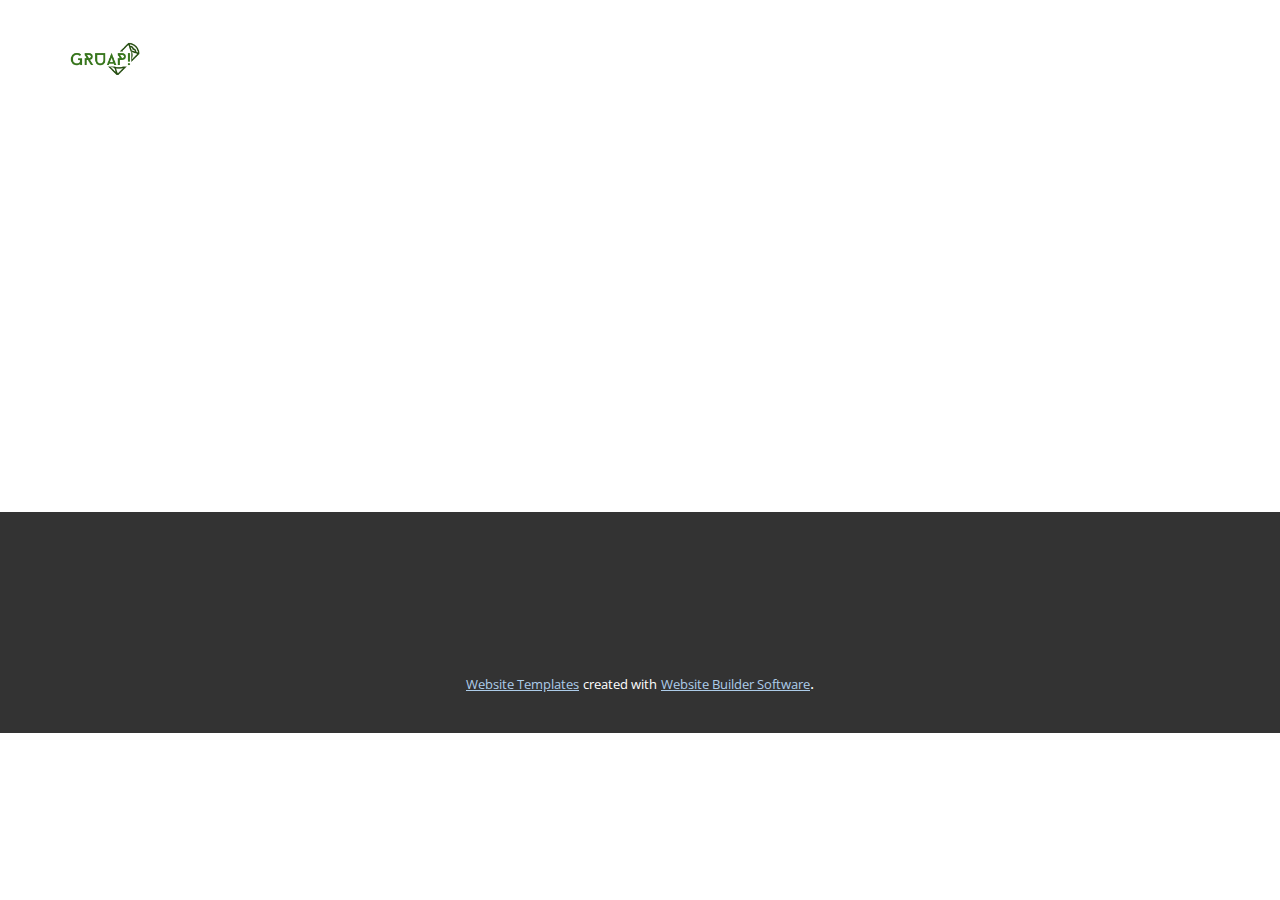
<file: About.html>
<!DOCTYPE html>
<html style="font-size: 16px;" lang="en"><head>
    <meta name="viewport" content="width=device-width, initial-scale=1.0">
    <meta charset="utf-8">
    <meta name="keywords" content="">
    <meta name="description" content="">
    <title>About</title>
    <link rel="stylesheet" href="nicepage.css" media="screen">
<link rel="stylesheet" href="About.css" media="screen">
    <script class="u-script" type="text/javascript" src="jquery.js" defer=""></script>
    <script class="u-script" type="text/javascript" src="nicepage.js" defer=""></script>
    <meta name="generator" content="Nicepage 5.12.7, nicepage.com">
    <link id="u-theme-google-font" rel="stylesheet" href="https://fonts.googleapis.com/css?family=Roboto:100,100i,300,300i,400,400i,500,500i,700,700i,900,900i|Open+Sans:300,300i,400,400i,500,500i,600,600i,700,700i,800,800i">
    
    
    <script type="application/ld+json">{
		"@context": "http://schema.org",
		"@type": "Organization",
		"name": "",
		"logo": "images/GreenandOrangePlayfulFunVeganFoodLogo1.png"
}</script>
    <meta name="theme-color" content="#478ac9">
    <meta property="og:title" content="About">
    <meta property="og:type" content="website">
  <meta data-intl-tel-input-cdn-path="intlTelInput/"></head>
  <body class="u-body u-xl-mode" data-lang="en"><header class="u-clearfix u-header u-header" id="sec-81e1"><div class="u-clearfix u-sheet u-sheet-1">
        <a href="https://nicepage.com" class="u-image u-logo u-image-1" data-image-width="500" data-image-height="500">
          <img src="images/GreenandOrangePlayfulFunVeganFoodLogo1.png" class="u-logo-image u-logo-image-1">
        </a>
      </div></header>
    <section class="u-clearfix u-section-1" id="sec-e900">
      <div class="u-clearfix u-sheet u-sheet-1"></div>
    </section>
    
    
    <footer class="u-align-center u-clearfix u-footer u-grey-80 u-footer" id="sec-e8c3"><div class="u-clearfix u-sheet u-sheet-1"></div></footer>
    <section class="u-backlink u-clearfix u-grey-80">
      <a class="u-link" href="https://nicepage.com/website-templates" target="_blank">
        <span>Website Templates</span>
      </a>
      <p class="u-text">
        <span>created with</span>
      </p>
      <a class="u-link" href="" target="_blank">
        <span>Website Builder Software</span>
      </a>. 
    </section>
  
</body></html>
</file>
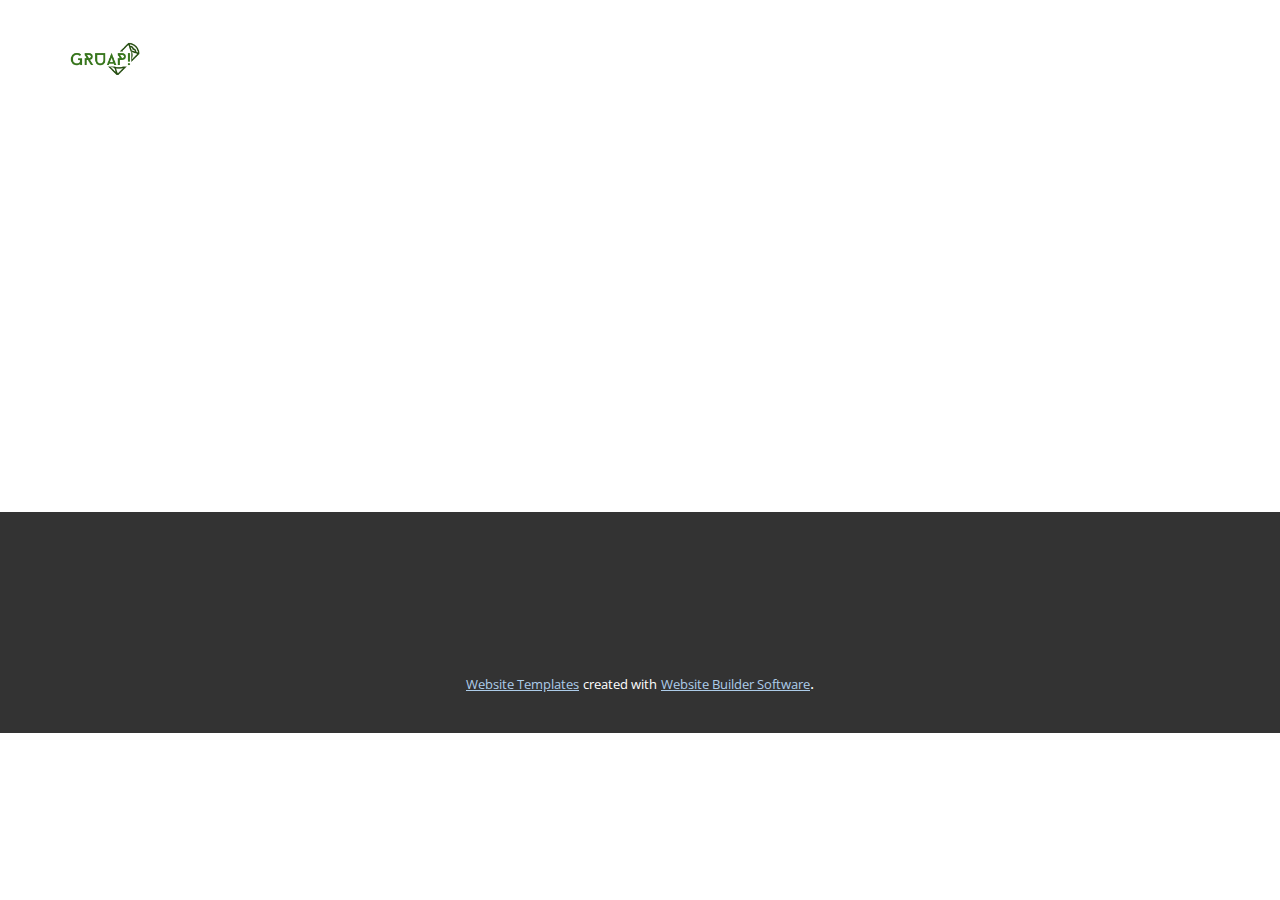
<file: Contact.html>
<!DOCTYPE html>
<html style="font-size: 16px;" lang="en"><head>
    <meta name="viewport" content="width=device-width, initial-scale=1.0">
    <meta charset="utf-8">
    <meta name="keywords" content="">
    <meta name="description" content="">
    <title>Contact</title>
    <link rel="stylesheet" href="nicepage.css" media="screen">
<link rel="stylesheet" href="Contact.css" media="screen">
    <script class="u-script" type="text/javascript" src="jquery.js" defer=""></script>
    <script class="u-script" type="text/javascript" src="nicepage.js" defer=""></script>
    <meta name="generator" content="Nicepage 5.12.7, nicepage.com">
    <link id="u-theme-google-font" rel="stylesheet" href="https://fonts.googleapis.com/css?family=Roboto:100,100i,300,300i,400,400i,500,500i,700,700i,900,900i|Open+Sans:300,300i,400,400i,500,500i,600,600i,700,700i,800,800i">
    
    
    <script type="application/ld+json">{
		"@context": "http://schema.org",
		"@type": "Organization",
		"name": "",
		"logo": "images/GreenandOrangePlayfulFunVeganFoodLogo1.png"
}</script>
    <meta name="theme-color" content="#478ac9">
    <meta property="og:title" content="Contact">
    <meta property="og:type" content="website">
  <meta data-intl-tel-input-cdn-path="intlTelInput/"></head>
  <body class="u-body u-xl-mode" data-lang="en"><header class="u-clearfix u-header u-header" id="sec-81e1"><div class="u-clearfix u-sheet u-sheet-1">
        <a href="https://nicepage.com" class="u-image u-logo u-image-1" data-image-width="500" data-image-height="500">
          <img src="images/GreenandOrangePlayfulFunVeganFoodLogo1.png" class="u-logo-image u-logo-image-1">
        </a>
      </div></header>
    <section class="u-clearfix u-section-1" id="sec-8193">
      <div class="u-clearfix u-sheet u-sheet-1"></div>
    </section>
    
    
    <footer class="u-align-center u-clearfix u-footer u-grey-80 u-footer" id="sec-e8c3"><div class="u-clearfix u-sheet u-sheet-1"></div></footer>
    <section class="u-backlink u-clearfix u-grey-80">
      <a class="u-link" href="https://nicepage.com/website-templates" target="_blank">
        <span>Website Templates</span>
      </a>
      <p class="u-text">
        <span>created with</span>
      </p>
      <a class="u-link" href="" target="_blank">
        <span>Website Builder Software</span>
      </a>. 
    </section>
  
</body></html>
</file>
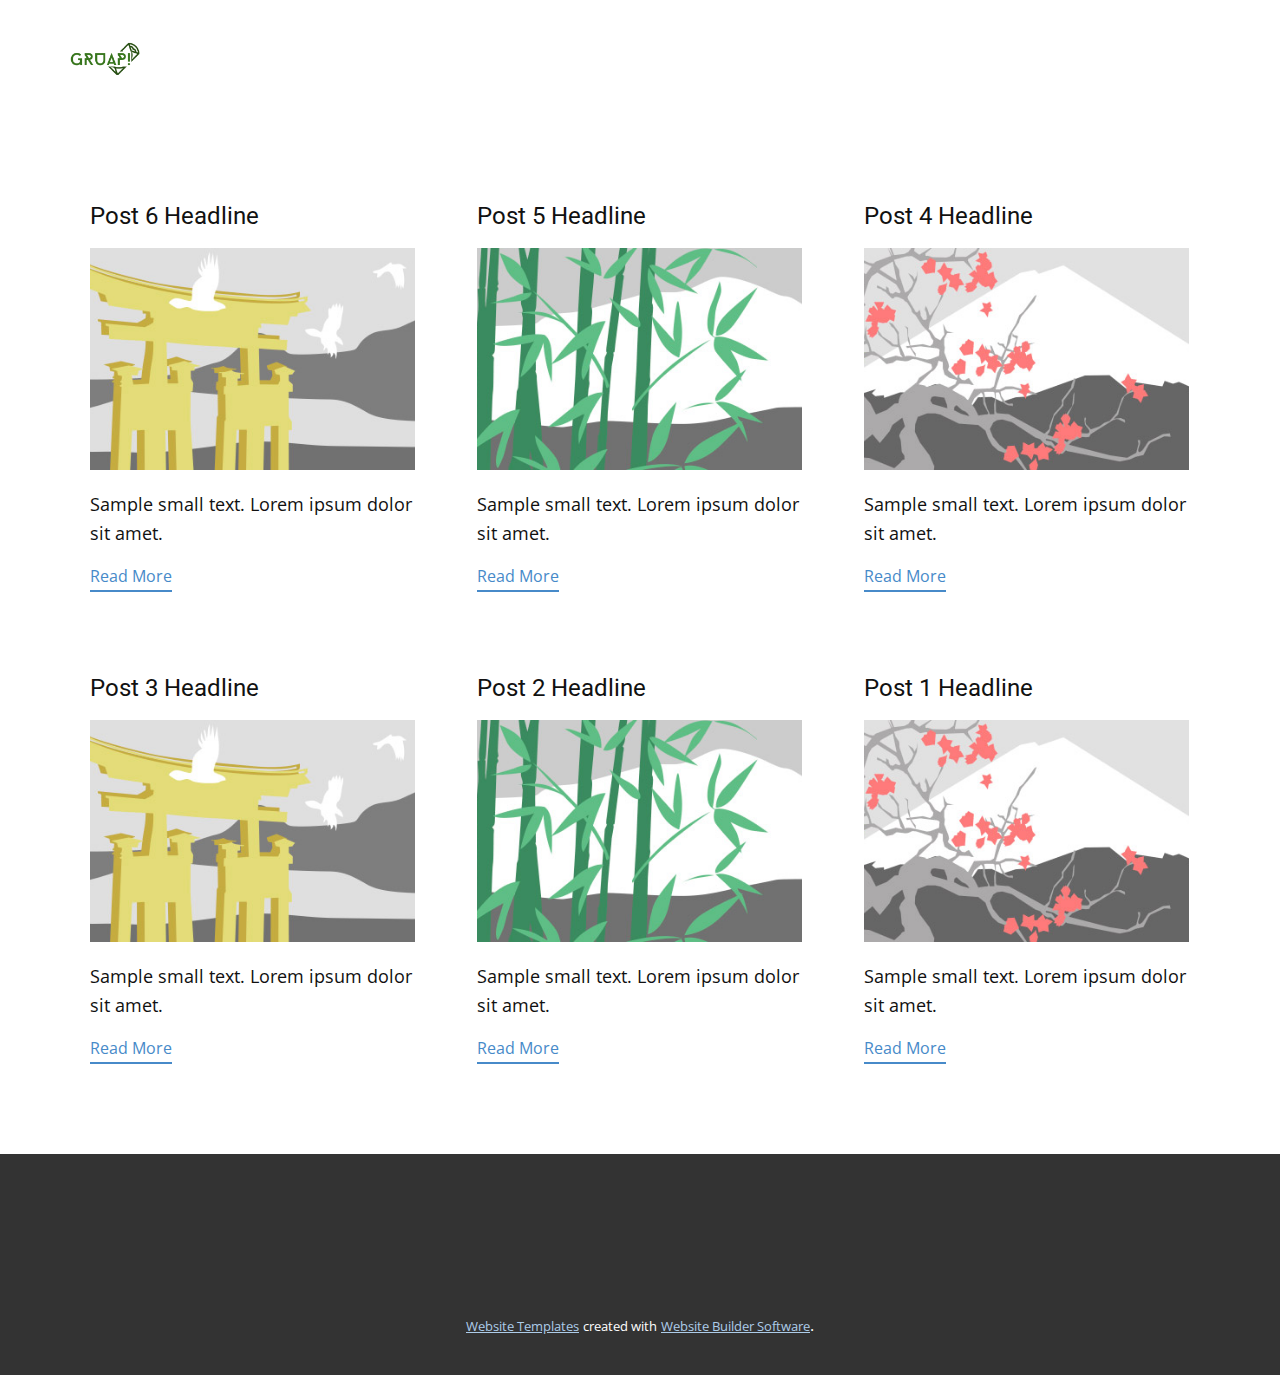
<file: blog/blog.html>
<!DOCTYPE html>
<html style="font-size: 16px;" lang="en"><head>
    <meta name="viewport" content="width=device-width, initial-scale=1.0">
    <meta charset="utf-8">
    <meta name="keywords" content="">
    <meta name="description" content="">
    <title>Blog Template</title>
    <link rel="stylesheet" href="../nicepage.css" media="screen">
<link rel="stylesheet" href="../Blog-Template.css" media="screen">
    <script class="u-script" type="text/javascript" src="../jquery.js" defer=""></script>
    <script class="u-script" type="text/javascript" src="../nicepage.js" defer=""></script>
    <meta name="generator" content="Nicepage 5.12.7, nicepage.com">
    <link id="u-theme-google-font" rel="stylesheet" href="https://fonts.googleapis.com/css?family=Roboto:100,100i,300,300i,400,400i,500,500i,700,700i,900,900i|Open+Sans:300,300i,400,400i,500,500i,600,600i,700,700i,800,800i">
    
    
    <script type="application/ld+json">{
		"@context": "http://schema.org",
		"@type": "Organization",
		"name": "",
		"logo": "images/GreenandOrangePlayfulFunVeganFoodLogo1.png"
}</script>
    <meta name="theme-color" content="#478ac9">
  <meta data-intl-tel-input-cdn-path="intlTelInput/"></head>
  <body class="u-body u-xl-mode" data-lang="en"><header class="u-clearfix u-header u-header" id="sec-81e1"><div class="u-clearfix u-sheet u-sheet-1">
        <a href="https://nicepage.com" class="u-image u-logo u-image-1" data-image-width="500" data-image-height="500">
          <img src="../images/GreenandOrangePlayfulFunVeganFoodLogo1.png" class="u-logo-image u-logo-image-1">
        </a>
      </div></header>
    <section class="u-clearfix u-section-1" id="sec-a104">
      <div class="u-clearfix u-sheet u-valign-middle u-sheet-1"><!--blog--><!--blog_options_json--><!--{"type":"Recent","source":"","tags":"","count":""}--><!--/blog_options_json-->
        <div class="u-blog u-expanded-width u-repeater u-repeater-1"><!--blog_post-->
          <div class="u-blog-post u-container-style u-repeater-item u-white u-repeater-item-1">
            <div class="u-container-layout u-similar-container u-valign-top u-container-layout-1"><!--blog_post_header-->
              <h4 class="u-blog-control u-text u-text-1">
                <a class="u-post-header-link" href="../blog/post-5.html">Post 6 Headline</a>
              </h4><!--/blog_post_header--><!--blog_post_image-->
              <a class="u-post-header-link" href="../blog/post-5.html"><img alt="" class="u-blog-control u-expanded-width u-image u-image-default u-image-1" src="../images/8ad73f3c.jpeg"></a><!--/blog_post_image--><!--blog_post_content-->
              <div class="u-blog-control u-post-content u-text u-text-2 fr-view">Sample small text. Lorem ipsum dolor sit amet.</div><!--/blog_post_content--><!--blog_post_readmore-->
              <a href="../blog/post-5.html" class="u-blog-control u-border-2 u-border-palette-1-base u-btn u-btn-rectangle u-button-style u-none u-btn-1"><!--blog_post_readmore_content--><!--options_json--><!--{"content":"","defaultValue":"Read More"}--><!--/options_json-->Read More<!--/blog_post_readmore_content--></a><!--/blog_post_readmore-->
            </div>
          </div><div class="u-blog-post u-container-style u-repeater-item u-video-cover u-white">
            <div class="u-container-layout u-similar-container u-valign-top u-container-layout-2"><!--blog_post_header-->
              <h4 class="u-blog-control u-text u-text-3">
                <a class="u-post-header-link" href="../blog/post-4.html">Post 5 Headline</a>
              </h4><!--/blog_post_header--><!--blog_post_image-->
              <a class="u-post-header-link" href="../blog/post-4.html"><img alt="" class="u-blog-control u-expanded-width u-image u-image-default u-image-2" src="../images/68f64b9d.jpeg"></a><!--/blog_post_image--><!--blog_post_content-->
              <div class="u-blog-control u-post-content u-text u-text-4 fr-view">Sample small text. Lorem ipsum dolor sit amet.</div><!--/blog_post_content--><!--blog_post_readmore-->
              <a href="../blog/post-4.html" class="u-blog-control u-border-2 u-border-palette-1-base u-btn u-btn-rectangle u-button-style u-none u-btn-2"><!--blog_post_readmore_content--><!--options_json--><!--{"content":"","defaultValue":"Read More"}--><!--/options_json-->Read More<!--/blog_post_readmore_content--></a><!--/blog_post_readmore-->
            </div>
          </div><div class="u-blog-post u-container-style u-repeater-item u-video-cover u-white">
            <div class="u-container-layout u-similar-container u-valign-top u-container-layout-3"><!--blog_post_header-->
              <h4 class="u-blog-control u-text u-text-5">
                <a class="u-post-header-link" href="../blog/post-3.html">Post 4 Headline</a>
              </h4><!--/blog_post_header--><!--blog_post_image-->
              <a class="u-post-header-link" href="../blog/post-3.html"><img alt="" class="u-blog-control u-expanded-width u-image u-image-default u-image-3" src="../images/0fd3416c.jpeg"></a><!--/blog_post_image--><!--blog_post_content-->
              <div class="u-blog-control u-post-content u-text u-text-6 fr-view">Sample small text. Lorem ipsum dolor sit amet.</div><!--/blog_post_content--><!--blog_post_readmore-->
              <a href="../blog/post-3.html" class="u-blog-control u-border-2 u-border-palette-1-base u-btn u-btn-rectangle u-button-style u-none u-btn-3"><!--blog_post_readmore_content--><!--options_json--><!--{"content":"","defaultValue":"Read More"}--><!--/options_json-->Read More<!--/blog_post_readmore_content--></a><!--/blog_post_readmore-->
            </div>
          </div><div class="u-blog-post u-container-style u-repeater-item u-white u-repeater-item-1">
            <div class="u-container-layout u-similar-container u-valign-top u-container-layout-1"><!--blog_post_header-->
              <h4 class="u-blog-control u-text u-text-1">
                <a class="u-post-header-link" href="../blog/post-2.html">Post 3 Headline</a>
              </h4><!--/blog_post_header--><!--blog_post_image-->
              <a class="u-post-header-link" href="../blog/post-2.html"><img alt="" class="u-blog-control u-expanded-width u-image u-image-default u-image-1" src="../images/8ad73f3c.jpeg"></a><!--/blog_post_image--><!--blog_post_content-->
              <div class="u-blog-control u-post-content u-text u-text-2 fr-view">Sample small text. Lorem ipsum dolor sit amet.</div><!--/blog_post_content--><!--blog_post_readmore-->
              <a href="../blog/post-2.html" class="u-blog-control u-border-2 u-border-palette-1-base u-btn u-btn-rectangle u-button-style u-none u-btn-1"><!--blog_post_readmore_content--><!--options_json--><!--{"content":"","defaultValue":"Read More"}--><!--/options_json-->Read More<!--/blog_post_readmore_content--></a><!--/blog_post_readmore-->
            </div>
          </div><div class="u-blog-post u-container-style u-repeater-item u-video-cover u-white">
            <div class="u-container-layout u-similar-container u-valign-top u-container-layout-2"><!--blog_post_header-->
              <h4 class="u-blog-control u-text u-text-3">
                <a class="u-post-header-link" href="../blog/post-1.html">Post 2 Headline</a>
              </h4><!--/blog_post_header--><!--blog_post_image-->
              <a class="u-post-header-link" href="../blog/post-1.html"><img alt="" class="u-blog-control u-expanded-width u-image u-image-default u-image-2" src="../images/68f64b9d.jpeg"></a><!--/blog_post_image--><!--blog_post_content-->
              <div class="u-blog-control u-post-content u-text u-text-4 fr-view">Sample small text. Lorem ipsum dolor sit amet.</div><!--/blog_post_content--><!--blog_post_readmore-->
              <a href="../blog/post-1.html" class="u-blog-control u-border-2 u-border-palette-1-base u-btn u-btn-rectangle u-button-style u-none u-btn-2"><!--blog_post_readmore_content--><!--options_json--><!--{"content":"","defaultValue":"Read More"}--><!--/options_json-->Read More<!--/blog_post_readmore_content--></a><!--/blog_post_readmore-->
            </div>
          </div><div class="u-blog-post u-container-style u-repeater-item u-video-cover u-white">
            <div class="u-container-layout u-similar-container u-valign-top u-container-layout-3"><!--blog_post_header-->
              <h4 class="u-blog-control u-text u-text-5">
                <a class="u-post-header-link" href="../blog/post.html">Post 1 Headline</a>
              </h4><!--/blog_post_header--><!--blog_post_image-->
              <a class="u-post-header-link" href="../blog/post.html"><img alt="" class="u-blog-control u-expanded-width u-image u-image-default u-image-3" src="../images/0fd3416c.jpeg"></a><!--/blog_post_image--><!--blog_post_content-->
              <div class="u-blog-control u-post-content u-text u-text-6 fr-view">Sample small text. Lorem ipsum dolor sit amet.</div><!--/blog_post_content--><!--blog_post_readmore-->
              <a href="../blog/post.html" class="u-blog-control u-border-2 u-border-palette-1-base u-btn u-btn-rectangle u-button-style u-none u-btn-3"><!--blog_post_readmore_content--><!--options_json--><!--{"content":"","defaultValue":"Read More"}--><!--/options_json-->Read More<!--/blog_post_readmore_content--></a><!--/blog_post_readmore-->
            </div>
          </div><!--/blog_post--><!--blog_post-->
          <!--/blog_post--><!--blog_post-->
          <!--/blog_post-->
        </div><!--/blog-->
      </div>
    </section>
    
    
    <footer class="u-align-center u-clearfix u-footer u-grey-80 u-footer" id="sec-e8c3"><div class="u-clearfix u-sheet u-sheet-1"></div></footer>
    <section class="u-backlink u-clearfix u-grey-80">
      <a class="u-link" href="https://nicepage.com/website-templates" target="_blank">
        <span>Website Templates</span>
      </a>
      <p class="u-text">
        <span>created with</span>
      </p>
      <a class="u-link" href="" target="_blank">
        <span>Website Builder Software</span>
      </a>. 
    </section>
  
</body></html>
</file>
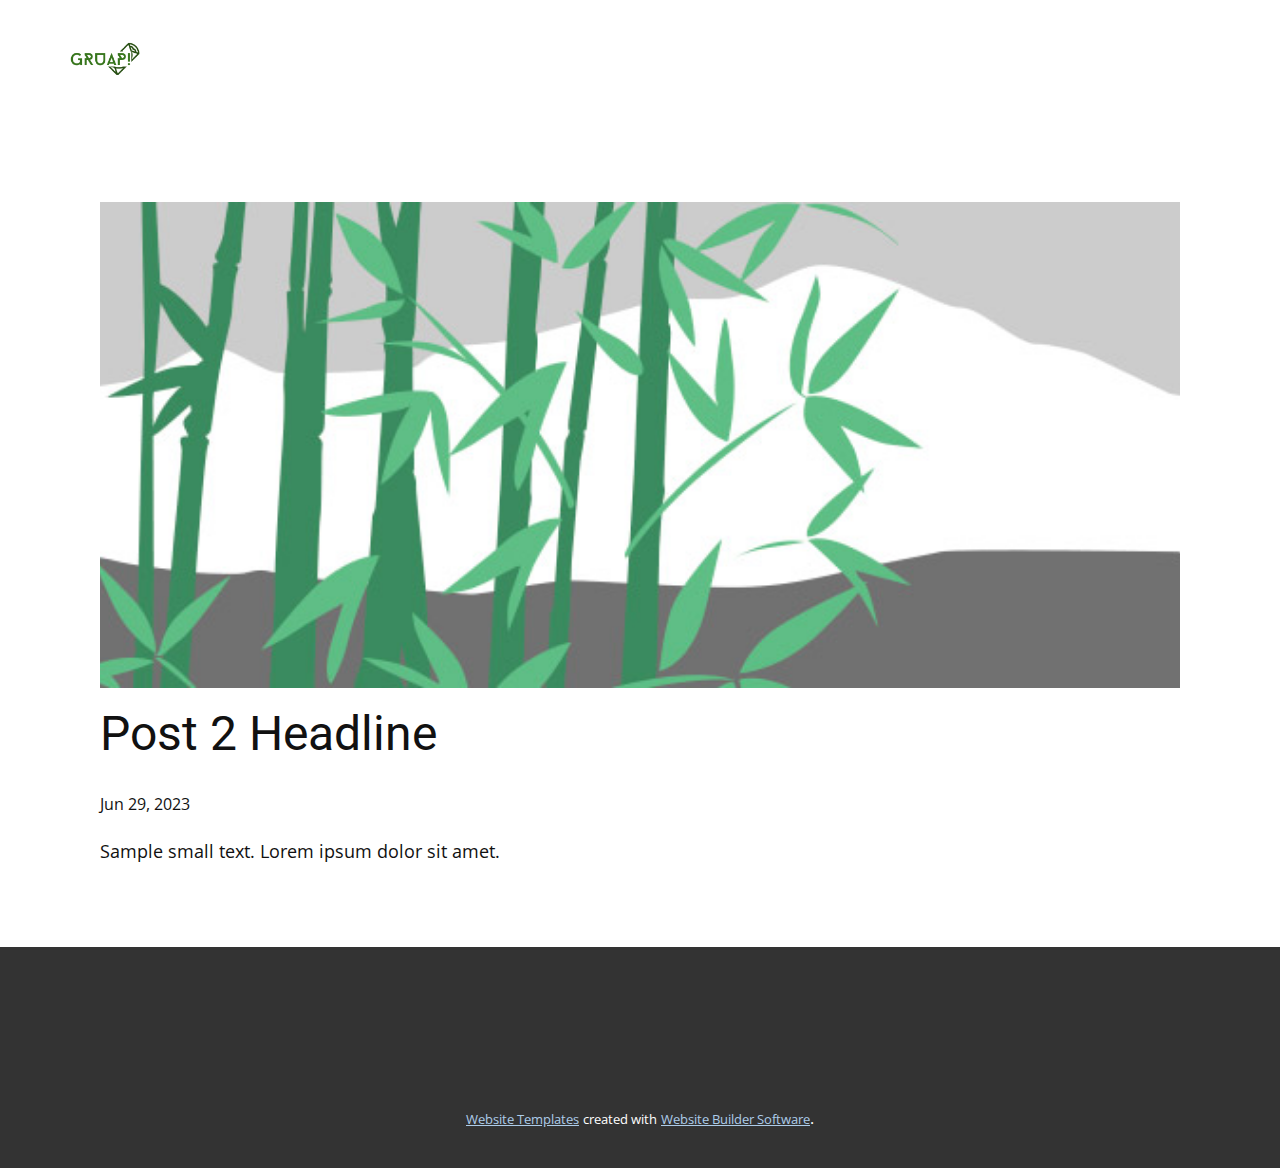
<file: blog/post-1.html>
<!DOCTYPE html>
<html style="font-size: 16px;" lang="en"><head>
    <meta name="viewport" content="width=device-width, initial-scale=1.0">
    <meta charset="utf-8">
    <meta name="keywords" content="Post 1 Headline">
    <meta name="description" content="">
    <title>Post 2 Headline</title>
    <link rel="stylesheet" href="../nicepage.css" media="screen">
<link rel="stylesheet" href="../Post-Template.css" media="screen">
    <script class="u-script" type="text/javascript" src="../jquery.js" defer=""></script>
    <script class="u-script" type="text/javascript" src="../nicepage.js" defer=""></script>
    <meta name="generator" content="Nicepage 5.12.7, nicepage.com">
    <link id="u-theme-google-font" rel="stylesheet" href="https://fonts.googleapis.com/css?family=Roboto:100,100i,300,300i,400,400i,500,500i,700,700i,900,900i|Open+Sans:300,300i,400,400i,500,500i,600,600i,700,700i,800,800i">
    
    
    <script type="application/ld+json">{
		"@context": "http://schema.org",
		"@type": "Organization",
		"name": "",
		"logo": "images/GreenandOrangePlayfulFunVeganFoodLogo1.png"
}</script>
    <meta name="theme-color" content="#478ac9">
  <meta data-intl-tel-input-cdn-path="intlTelInput/"></head>
  <body class="u-body u-xl-mode" data-lang="en"><header class="u-clearfix u-header u-header" id="sec-81e1"><div class="u-clearfix u-sheet u-sheet-1">
        <a href="https://nicepage.com" class="u-image u-logo u-image-1" data-image-width="500" data-image-height="500">
          <img src="../images/GreenandOrangePlayfulFunVeganFoodLogo1.png" class="u-logo-image u-logo-image-1">
        </a>
      </div></header>
    <section class="u-align-center u-clearfix u-section-1" id="sec-b01a">
      <div class="u-clearfix u-sheet u-valign-middle-md u-valign-middle-sm u-valign-middle-xs u-sheet-1"><!--post_details--><!--post_details_options_json--><!--{"source":""}--><!--/post_details_options_json--><!--blog_post-->
        <div class="u-container-style u-expanded-width u-post-details u-post-details-1">
          <div class="u-container-layout u-valign-middle u-container-layout-1"><!--blog_post_image-->
            <img alt="" class="u-blog-control u-expanded-width u-image u-image-default u-image-1" src="../images/68f64b9d.jpeg"><!--/blog_post_image--><!--blog_post_header-->
            <h2 class="u-blog-control u-text u-text-1">Post 2 Headline</h2><!--/blog_post_header--><!--blog_post_metadata-->
            <div class="u-blog-control u-metadata u-metadata-1"><!--blog_post_metadata_date-->
              <span class="u-meta-date u-meta-icon">Jun 29, 2023</span><!--/blog_post_metadata_date--><!--blog_post_metadata_category-->
              <!--/blog_post_metadata_category--><!--blog_post_metadata_comments-->
              <!--/blog_post_metadata_comments-->
            </div><!--/blog_post_metadata--><!--blog_post_content-->
            <div class="u-align-justify u-blog-control u-post-content u-text u-text-2 fr-view">
  Sample small text. Lorem ipsum dolor sit amet.
  </div><!--/blog_post_content-->
          </div>
        </div><!--/blog_post--><!--/post_details-->
      </div>
    </section>
    
    
    <footer class="u-align-center u-clearfix u-footer u-grey-80 u-footer" id="sec-e8c3"><div class="u-clearfix u-sheet u-sheet-1"></div></footer>
    <section class="u-backlink u-clearfix u-grey-80">
      <a class="u-link" href="https://nicepage.com/website-templates" target="_blank">
        <span>Website Templates</span>
      </a>
      <p class="u-text">
        <span>created with</span>
      </p>
      <a class="u-link" href="" target="_blank">
        <span>Website Builder Software</span>
      </a>. 
    </section>
  
</body></html>
</file>
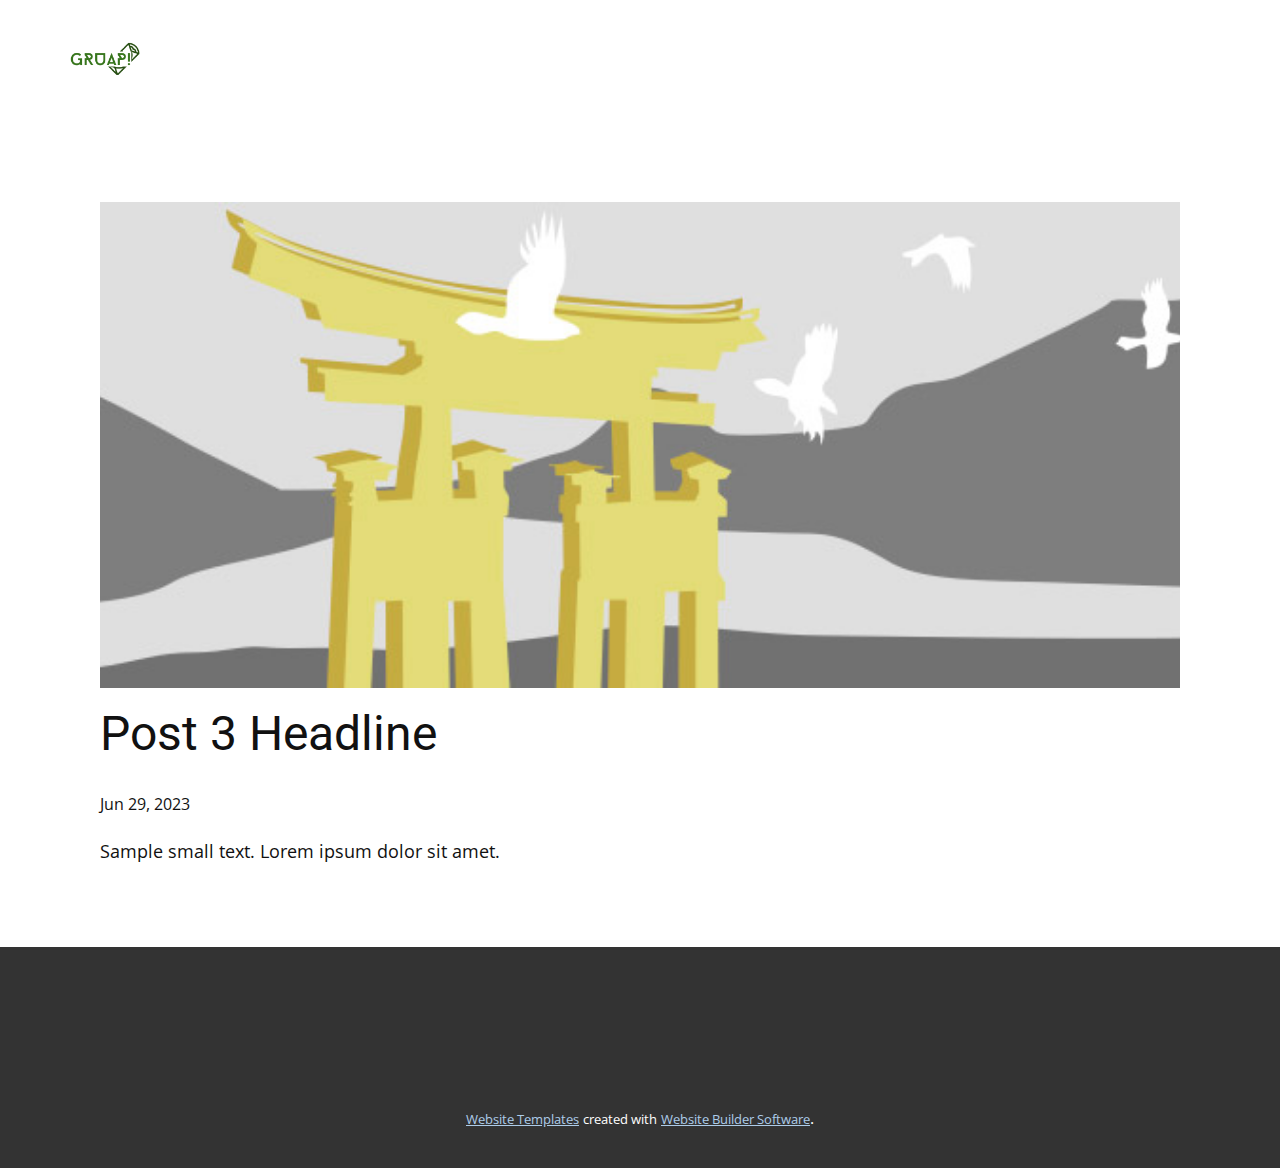
<file: blog/post-2.html>
<!DOCTYPE html>
<html style="font-size: 16px;" lang="en"><head>
    <meta name="viewport" content="width=device-width, initial-scale=1.0">
    <meta charset="utf-8">
    <meta name="keywords" content="Post 1 Headline">
    <meta name="description" content="">
    <title>Post 3 Headline</title>
    <link rel="stylesheet" href="../nicepage.css" media="screen">
<link rel="stylesheet" href="../Post-Template.css" media="screen">
    <script class="u-script" type="text/javascript" src="../jquery.js" defer=""></script>
    <script class="u-script" type="text/javascript" src="../nicepage.js" defer=""></script>
    <meta name="generator" content="Nicepage 5.12.7, nicepage.com">
    <link id="u-theme-google-font" rel="stylesheet" href="https://fonts.googleapis.com/css?family=Roboto:100,100i,300,300i,400,400i,500,500i,700,700i,900,900i|Open+Sans:300,300i,400,400i,500,500i,600,600i,700,700i,800,800i">
    
    
    <script type="application/ld+json">{
		"@context": "http://schema.org",
		"@type": "Organization",
		"name": "",
		"logo": "images/GreenandOrangePlayfulFunVeganFoodLogo1.png"
}</script>
    <meta name="theme-color" content="#478ac9">
  <meta data-intl-tel-input-cdn-path="intlTelInput/"></head>
  <body class="u-body u-xl-mode" data-lang="en"><header class="u-clearfix u-header u-header" id="sec-81e1"><div class="u-clearfix u-sheet u-sheet-1">
        <a href="https://nicepage.com" class="u-image u-logo u-image-1" data-image-width="500" data-image-height="500">
          <img src="../images/GreenandOrangePlayfulFunVeganFoodLogo1.png" class="u-logo-image u-logo-image-1">
        </a>
      </div></header>
    <section class="u-align-center u-clearfix u-section-1" id="sec-b01a">
      <div class="u-clearfix u-sheet u-valign-middle-md u-valign-middle-sm u-valign-middle-xs u-sheet-1"><!--post_details--><!--post_details_options_json--><!--{"source":""}--><!--/post_details_options_json--><!--blog_post-->
        <div class="u-container-style u-expanded-width u-post-details u-post-details-1">
          <div class="u-container-layout u-valign-middle u-container-layout-1"><!--blog_post_image-->
            <img alt="" class="u-blog-control u-expanded-width u-image u-image-default u-image-1" src="../images/8ad73f3c.jpeg"><!--/blog_post_image--><!--blog_post_header-->
            <h2 class="u-blog-control u-text u-text-1">Post 3 Headline</h2><!--/blog_post_header--><!--blog_post_metadata-->
            <div class="u-blog-control u-metadata u-metadata-1"><!--blog_post_metadata_date-->
              <span class="u-meta-date u-meta-icon">Jun 29, 2023</span><!--/blog_post_metadata_date--><!--blog_post_metadata_category-->
              <!--/blog_post_metadata_category--><!--blog_post_metadata_comments-->
              <!--/blog_post_metadata_comments-->
            </div><!--/blog_post_metadata--><!--blog_post_content-->
            <div class="u-align-justify u-blog-control u-post-content u-text u-text-2 fr-view">
  Sample small text. Lorem ipsum dolor sit amet.
  </div><!--/blog_post_content-->
          </div>
        </div><!--/blog_post--><!--/post_details-->
      </div>
    </section>
    
    
    <footer class="u-align-center u-clearfix u-footer u-grey-80 u-footer" id="sec-e8c3"><div class="u-clearfix u-sheet u-sheet-1"></div></footer>
    <section class="u-backlink u-clearfix u-grey-80">
      <a class="u-link" href="https://nicepage.com/website-templates" target="_blank">
        <span>Website Templates</span>
      </a>
      <p class="u-text">
        <span>created with</span>
      </p>
      <a class="u-link" href="" target="_blank">
        <span>Website Builder Software</span>
      </a>. 
    </section>
  
</body></html>
</file>
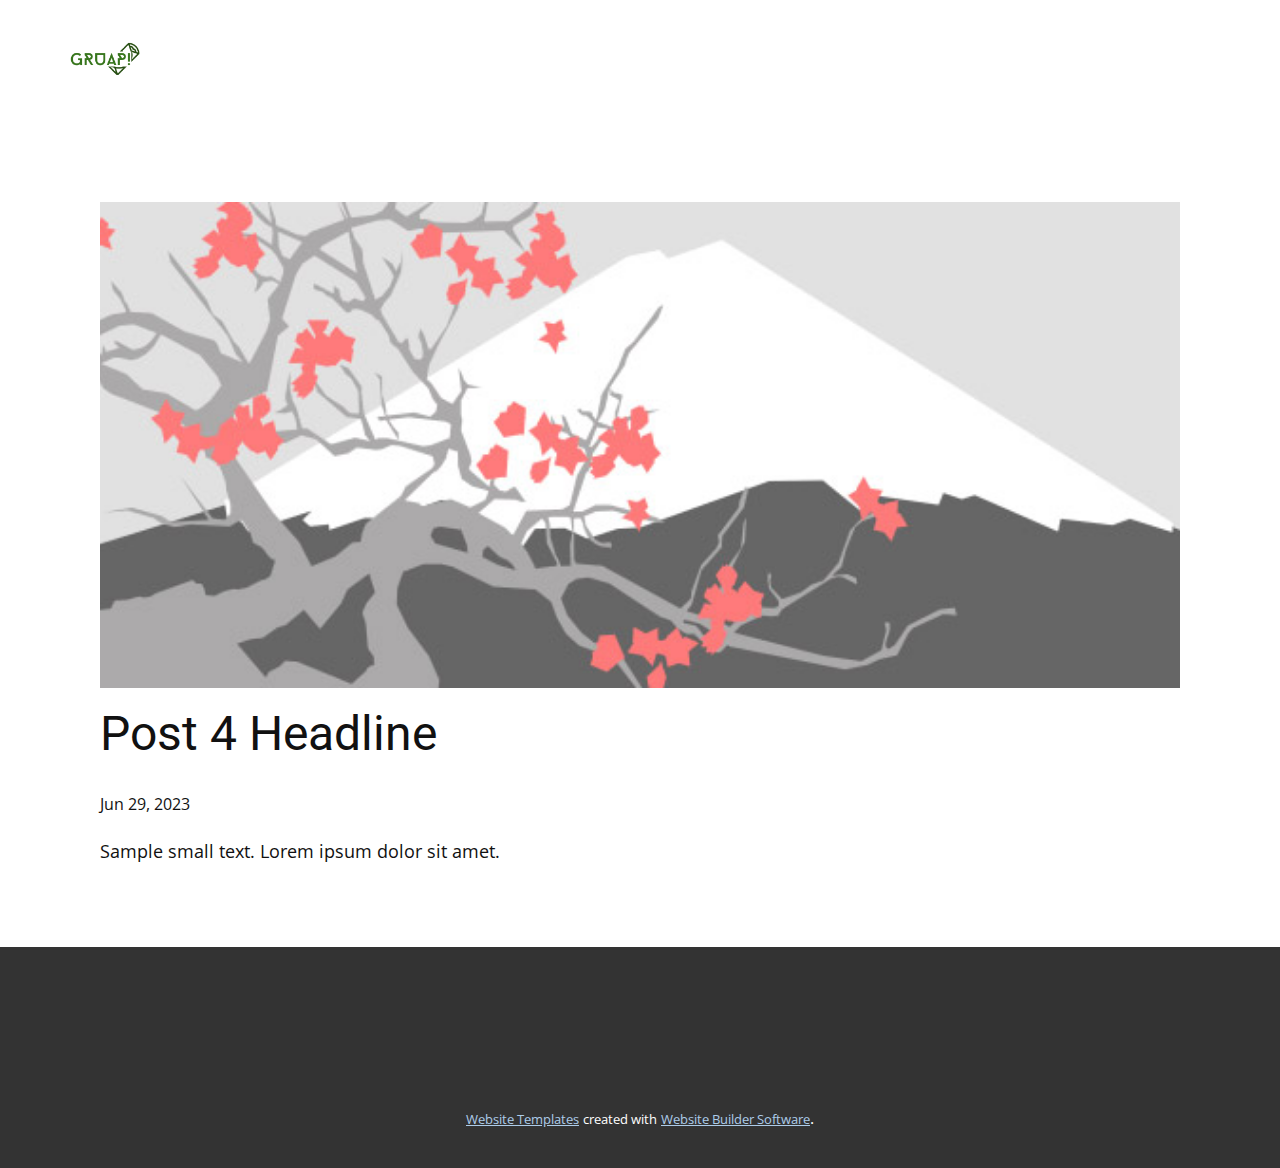
<file: blog/post-3.html>
<!DOCTYPE html>
<html style="font-size: 16px;" lang="en"><head>
    <meta name="viewport" content="width=device-width, initial-scale=1.0">
    <meta charset="utf-8">
    <meta name="keywords" content="Post 1 Headline">
    <meta name="description" content="">
    <title>Post 4 Headline</title>
    <link rel="stylesheet" href="../nicepage.css" media="screen">
<link rel="stylesheet" href="../Post-Template.css" media="screen">
    <script class="u-script" type="text/javascript" src="../jquery.js" defer=""></script>
    <script class="u-script" type="text/javascript" src="../nicepage.js" defer=""></script>
    <meta name="generator" content="Nicepage 5.12.7, nicepage.com">
    <link id="u-theme-google-font" rel="stylesheet" href="https://fonts.googleapis.com/css?family=Roboto:100,100i,300,300i,400,400i,500,500i,700,700i,900,900i|Open+Sans:300,300i,400,400i,500,500i,600,600i,700,700i,800,800i">
    
    
    <script type="application/ld+json">{
		"@context": "http://schema.org",
		"@type": "Organization",
		"name": "",
		"logo": "images/GreenandOrangePlayfulFunVeganFoodLogo1.png"
}</script>
    <meta name="theme-color" content="#478ac9">
  <meta data-intl-tel-input-cdn-path="intlTelInput/"></head>
  <body class="u-body u-xl-mode" data-lang="en"><header class="u-clearfix u-header u-header" id="sec-81e1"><div class="u-clearfix u-sheet u-sheet-1">
        <a href="https://nicepage.com" class="u-image u-logo u-image-1" data-image-width="500" data-image-height="500">
          <img src="../images/GreenandOrangePlayfulFunVeganFoodLogo1.png" class="u-logo-image u-logo-image-1">
        </a>
      </div></header>
    <section class="u-align-center u-clearfix u-section-1" id="sec-b01a">
      <div class="u-clearfix u-sheet u-valign-middle-md u-valign-middle-sm u-valign-middle-xs u-sheet-1"><!--post_details--><!--post_details_options_json--><!--{"source":""}--><!--/post_details_options_json--><!--blog_post-->
        <div class="u-container-style u-expanded-width u-post-details u-post-details-1">
          <div class="u-container-layout u-valign-middle u-container-layout-1"><!--blog_post_image-->
            <img alt="" class="u-blog-control u-expanded-width u-image u-image-default u-image-1" src="../images/0fd3416c.jpeg"><!--/blog_post_image--><!--blog_post_header-->
            <h2 class="u-blog-control u-text u-text-1">Post 4 Headline</h2><!--/blog_post_header--><!--blog_post_metadata-->
            <div class="u-blog-control u-metadata u-metadata-1"><!--blog_post_metadata_date-->
              <span class="u-meta-date u-meta-icon">Jun 29, 2023</span><!--/blog_post_metadata_date--><!--blog_post_metadata_category-->
              <!--/blog_post_metadata_category--><!--blog_post_metadata_comments-->
              <!--/blog_post_metadata_comments-->
            </div><!--/blog_post_metadata--><!--blog_post_content-->
            <div class="u-align-justify u-blog-control u-post-content u-text u-text-2 fr-view">
  Sample small text. Lorem ipsum dolor sit amet.
  </div><!--/blog_post_content-->
          </div>
        </div><!--/blog_post--><!--/post_details-->
      </div>
    </section>
    
    
    <footer class="u-align-center u-clearfix u-footer u-grey-80 u-footer" id="sec-e8c3"><div class="u-clearfix u-sheet u-sheet-1"></div></footer>
    <section class="u-backlink u-clearfix u-grey-80">
      <a class="u-link" href="https://nicepage.com/website-templates" target="_blank">
        <span>Website Templates</span>
      </a>
      <p class="u-text">
        <span>created with</span>
      </p>
      <a class="u-link" href="" target="_blank">
        <span>Website Builder Software</span>
      </a>. 
    </section>
  
</body></html>
</file>
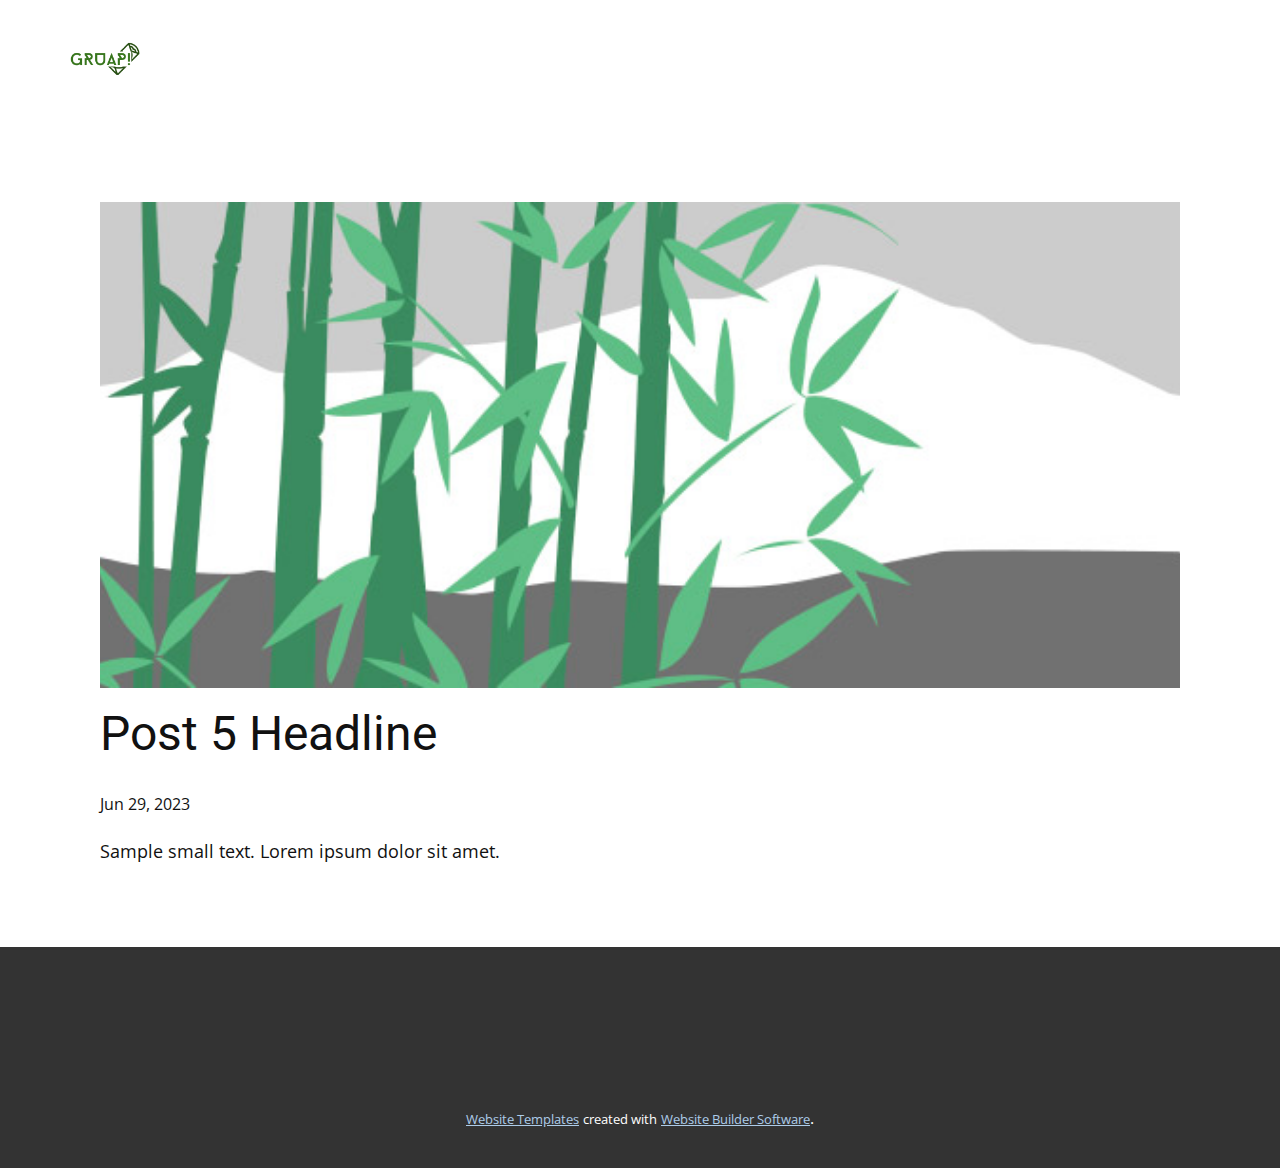
<file: blog/post-4.html>
<!DOCTYPE html>
<html style="font-size: 16px;" lang="en"><head>
    <meta name="viewport" content="width=device-width, initial-scale=1.0">
    <meta charset="utf-8">
    <meta name="keywords" content="Post 1 Headline">
    <meta name="description" content="">
    <title>Post 5 Headline</title>
    <link rel="stylesheet" href="../nicepage.css" media="screen">
<link rel="stylesheet" href="../Post-Template.css" media="screen">
    <script class="u-script" type="text/javascript" src="../jquery.js" defer=""></script>
    <script class="u-script" type="text/javascript" src="../nicepage.js" defer=""></script>
    <meta name="generator" content="Nicepage 5.12.7, nicepage.com">
    <link id="u-theme-google-font" rel="stylesheet" href="https://fonts.googleapis.com/css?family=Roboto:100,100i,300,300i,400,400i,500,500i,700,700i,900,900i|Open+Sans:300,300i,400,400i,500,500i,600,600i,700,700i,800,800i">
    
    
    <script type="application/ld+json">{
		"@context": "http://schema.org",
		"@type": "Organization",
		"name": "",
		"logo": "images/GreenandOrangePlayfulFunVeganFoodLogo1.png"
}</script>
    <meta name="theme-color" content="#478ac9">
  <meta data-intl-tel-input-cdn-path="intlTelInput/"></head>
  <body class="u-body u-xl-mode" data-lang="en"><header class="u-clearfix u-header u-header" id="sec-81e1"><div class="u-clearfix u-sheet u-sheet-1">
        <a href="https://nicepage.com" class="u-image u-logo u-image-1" data-image-width="500" data-image-height="500">
          <img src="../images/GreenandOrangePlayfulFunVeganFoodLogo1.png" class="u-logo-image u-logo-image-1">
        </a>
      </div></header>
    <section class="u-align-center u-clearfix u-section-1" id="sec-b01a">
      <div class="u-clearfix u-sheet u-valign-middle-md u-valign-middle-sm u-valign-middle-xs u-sheet-1"><!--post_details--><!--post_details_options_json--><!--{"source":""}--><!--/post_details_options_json--><!--blog_post-->
        <div class="u-container-style u-expanded-width u-post-details u-post-details-1">
          <div class="u-container-layout u-valign-middle u-container-layout-1"><!--blog_post_image-->
            <img alt="" class="u-blog-control u-expanded-width u-image u-image-default u-image-1" src="../images/68f64b9d.jpeg"><!--/blog_post_image--><!--blog_post_header-->
            <h2 class="u-blog-control u-text u-text-1">Post 5 Headline</h2><!--/blog_post_header--><!--blog_post_metadata-->
            <div class="u-blog-control u-metadata u-metadata-1"><!--blog_post_metadata_date-->
              <span class="u-meta-date u-meta-icon">Jun 29, 2023</span><!--/blog_post_metadata_date--><!--blog_post_metadata_category-->
              <!--/blog_post_metadata_category--><!--blog_post_metadata_comments-->
              <!--/blog_post_metadata_comments-->
            </div><!--/blog_post_metadata--><!--blog_post_content-->
            <div class="u-align-justify u-blog-control u-post-content u-text u-text-2 fr-view">
  Sample small text. Lorem ipsum dolor sit amet.
  </div><!--/blog_post_content-->
          </div>
        </div><!--/blog_post--><!--/post_details-->
      </div>
    </section>
    
    
    <footer class="u-align-center u-clearfix u-footer u-grey-80 u-footer" id="sec-e8c3"><div class="u-clearfix u-sheet u-sheet-1"></div></footer>
    <section class="u-backlink u-clearfix u-grey-80">
      <a class="u-link" href="https://nicepage.com/website-templates" target="_blank">
        <span>Website Templates</span>
      </a>
      <p class="u-text">
        <span>created with</span>
      </p>
      <a class="u-link" href="" target="_blank">
        <span>Website Builder Software</span>
      </a>. 
    </section>
  
</body></html>
</file>
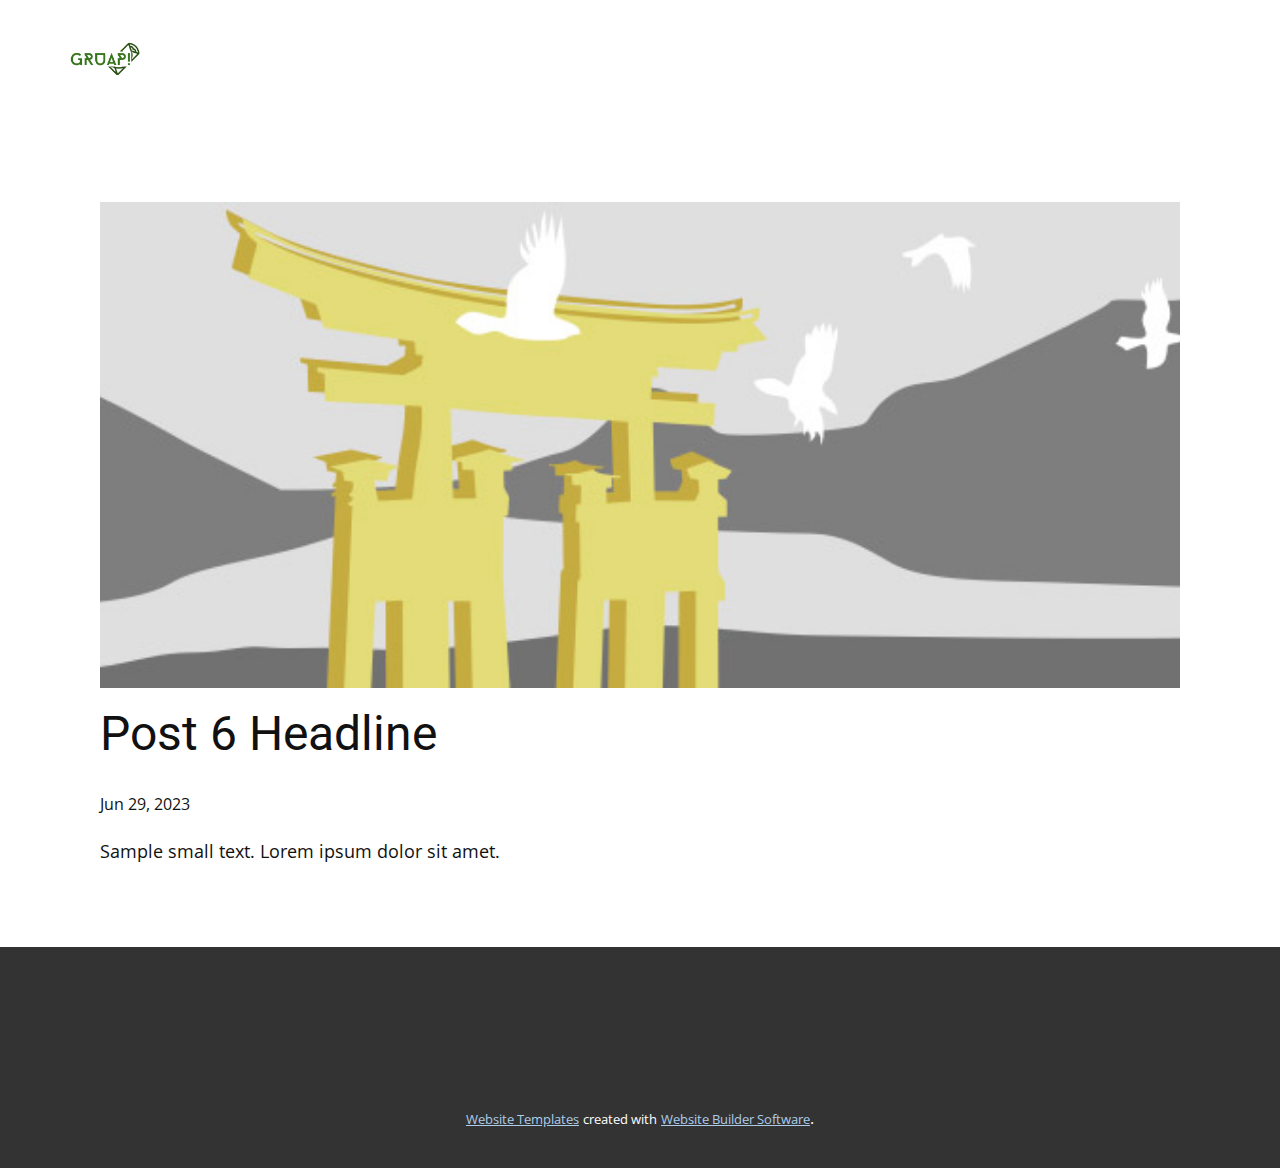
<file: blog/post-5.html>
<!DOCTYPE html>
<html style="font-size: 16px;" lang="en"><head>
    <meta name="viewport" content="width=device-width, initial-scale=1.0">
    <meta charset="utf-8">
    <meta name="keywords" content="Post 1 Headline">
    <meta name="description" content="">
    <title>Post 6 Headline</title>
    <link rel="stylesheet" href="../nicepage.css" media="screen">
<link rel="stylesheet" href="../Post-Template.css" media="screen">
    <script class="u-script" type="text/javascript" src="../jquery.js" defer=""></script>
    <script class="u-script" type="text/javascript" src="../nicepage.js" defer=""></script>
    <meta name="generator" content="Nicepage 5.12.7, nicepage.com">
    <link id="u-theme-google-font" rel="stylesheet" href="https://fonts.googleapis.com/css?family=Roboto:100,100i,300,300i,400,400i,500,500i,700,700i,900,900i|Open+Sans:300,300i,400,400i,500,500i,600,600i,700,700i,800,800i">
    
    
    <script type="application/ld+json">{
		"@context": "http://schema.org",
		"@type": "Organization",
		"name": "",
		"logo": "images/GreenandOrangePlayfulFunVeganFoodLogo1.png"
}</script>
    <meta name="theme-color" content="#478ac9">
  <meta data-intl-tel-input-cdn-path="intlTelInput/"></head>
  <body class="u-body u-xl-mode" data-lang="en"><header class="u-clearfix u-header u-header" id="sec-81e1"><div class="u-clearfix u-sheet u-sheet-1">
        <a href="https://nicepage.com" class="u-image u-logo u-image-1" data-image-width="500" data-image-height="500">
          <img src="../images/GreenandOrangePlayfulFunVeganFoodLogo1.png" class="u-logo-image u-logo-image-1">
        </a>
      </div></header>
    <section class="u-align-center u-clearfix u-section-1" id="sec-b01a">
      <div class="u-clearfix u-sheet u-valign-middle-md u-valign-middle-sm u-valign-middle-xs u-sheet-1"><!--post_details--><!--post_details_options_json--><!--{"source":""}--><!--/post_details_options_json--><!--blog_post-->
        <div class="u-container-style u-expanded-width u-post-details u-post-details-1">
          <div class="u-container-layout u-valign-middle u-container-layout-1"><!--blog_post_image-->
            <img alt="" class="u-blog-control u-expanded-width u-image u-image-default u-image-1" src="../images/8ad73f3c.jpeg"><!--/blog_post_image--><!--blog_post_header-->
            <h2 class="u-blog-control u-text u-text-1">Post 6 Headline</h2><!--/blog_post_header--><!--blog_post_metadata-->
            <div class="u-blog-control u-metadata u-metadata-1"><!--blog_post_metadata_date-->
              <span class="u-meta-date u-meta-icon">Jun 29, 2023</span><!--/blog_post_metadata_date--><!--blog_post_metadata_category-->
              <!--/blog_post_metadata_category--><!--blog_post_metadata_comments-->
              <!--/blog_post_metadata_comments-->
            </div><!--/blog_post_metadata--><!--blog_post_content-->
            <div class="u-align-justify u-blog-control u-post-content u-text u-text-2 fr-view">
  Sample small text. Lorem ipsum dolor sit amet.
  </div><!--/blog_post_content-->
          </div>
        </div><!--/blog_post--><!--/post_details-->
      </div>
    </section>
    
    
    <footer class="u-align-center u-clearfix u-footer u-grey-80 u-footer" id="sec-e8c3"><div class="u-clearfix u-sheet u-sheet-1"></div></footer>
    <section class="u-backlink u-clearfix u-grey-80">
      <a class="u-link" href="https://nicepage.com/website-templates" target="_blank">
        <span>Website Templates</span>
      </a>
      <p class="u-text">
        <span>created with</span>
      </p>
      <a class="u-link" href="" target="_blank">
        <span>Website Builder Software</span>
      </a>. 
    </section>
  
</body></html>
</file>
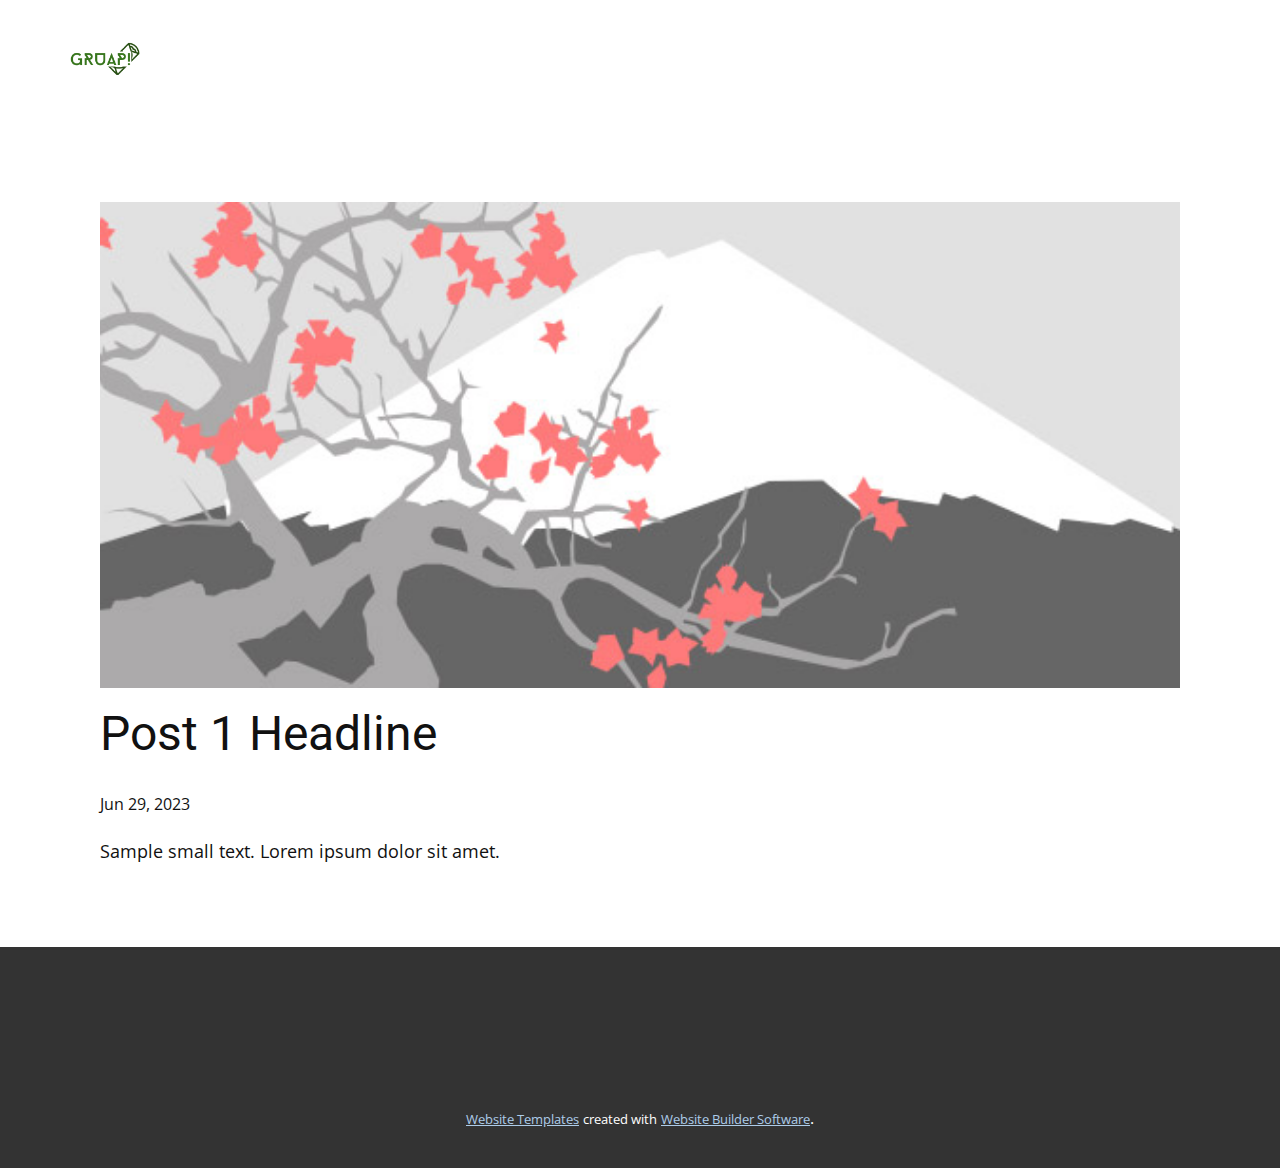
<file: blog/post.html>
<!DOCTYPE html>
<html style="font-size: 16px;" lang="en"><head>
    <meta name="viewport" content="width=device-width, initial-scale=1.0">
    <meta charset="utf-8">
    <meta name="keywords" content="Post 1 Headline">
    <meta name="description" content="">
    <title>Post 1 Headline</title>
    <link rel="stylesheet" href="../nicepage.css" media="screen">
<link rel="stylesheet" href="../Post-Template.css" media="screen">
    <script class="u-script" type="text/javascript" src="../jquery.js" defer=""></script>
    <script class="u-script" type="text/javascript" src="../nicepage.js" defer=""></script>
    <meta name="generator" content="Nicepage 5.12.7, nicepage.com">
    <link id="u-theme-google-font" rel="stylesheet" href="https://fonts.googleapis.com/css?family=Roboto:100,100i,300,300i,400,400i,500,500i,700,700i,900,900i|Open+Sans:300,300i,400,400i,500,500i,600,600i,700,700i,800,800i">
    
    
    <script type="application/ld+json">{
		"@context": "http://schema.org",
		"@type": "Organization",
		"name": "",
		"logo": "images/GreenandOrangePlayfulFunVeganFoodLogo1.png"
}</script>
    <meta name="theme-color" content="#478ac9">
  <meta data-intl-tel-input-cdn-path="intlTelInput/"></head>
  <body class="u-body u-xl-mode" data-lang="en"><header class="u-clearfix u-header u-header" id="sec-81e1"><div class="u-clearfix u-sheet u-sheet-1">
        <a href="https://nicepage.com" class="u-image u-logo u-image-1" data-image-width="500" data-image-height="500">
          <img src="../images/GreenandOrangePlayfulFunVeganFoodLogo1.png" class="u-logo-image u-logo-image-1">
        </a>
      </div></header>
    <section class="u-align-center u-clearfix u-section-1" id="sec-b01a">
      <div class="u-clearfix u-sheet u-valign-middle-md u-valign-middle-sm u-valign-middle-xs u-sheet-1"><!--post_details--><!--post_details_options_json--><!--{"source":""}--><!--/post_details_options_json--><!--blog_post-->
        <div class="u-container-style u-expanded-width u-post-details u-post-details-1">
          <div class="u-container-layout u-valign-middle u-container-layout-1"><!--blog_post_image-->
            <img alt="" class="u-blog-control u-expanded-width u-image u-image-default u-image-1" src="../images/0fd3416c.jpeg"><!--/blog_post_image--><!--blog_post_header-->
            <h2 class="u-blog-control u-text u-text-1">Post 1 Headline</h2><!--/blog_post_header--><!--blog_post_metadata-->
            <div class="u-blog-control u-metadata u-metadata-1"><!--blog_post_metadata_date-->
              <span class="u-meta-date u-meta-icon">Jun 29, 2023</span><!--/blog_post_metadata_date--><!--blog_post_metadata_category-->
              <!--/blog_post_metadata_category--><!--blog_post_metadata_comments-->
              <!--/blog_post_metadata_comments-->
            </div><!--/blog_post_metadata--><!--blog_post_content-->
            <div class="u-align-justify u-blog-control u-post-content u-text u-text-2 fr-view">
  Sample small text. Lorem ipsum dolor sit amet.
  </div><!--/blog_post_content-->
          </div>
        </div><!--/blog_post--><!--/post_details-->
      </div>
    </section>
    
    
    <footer class="u-align-center u-clearfix u-footer u-grey-80 u-footer" id="sec-e8c3"><div class="u-clearfix u-sheet u-sheet-1"></div></footer>
    <section class="u-backlink u-clearfix u-grey-80">
      <a class="u-link" href="https://nicepage.com/website-templates" target="_blank">
        <span>Website Templates</span>
      </a>
      <p class="u-text">
        <span>created with</span>
      </p>
      <a class="u-link" href="" target="_blank">
        <span>Website Builder Software</span>
      </a>. 
    </section>
  
</body></html>
</file>
